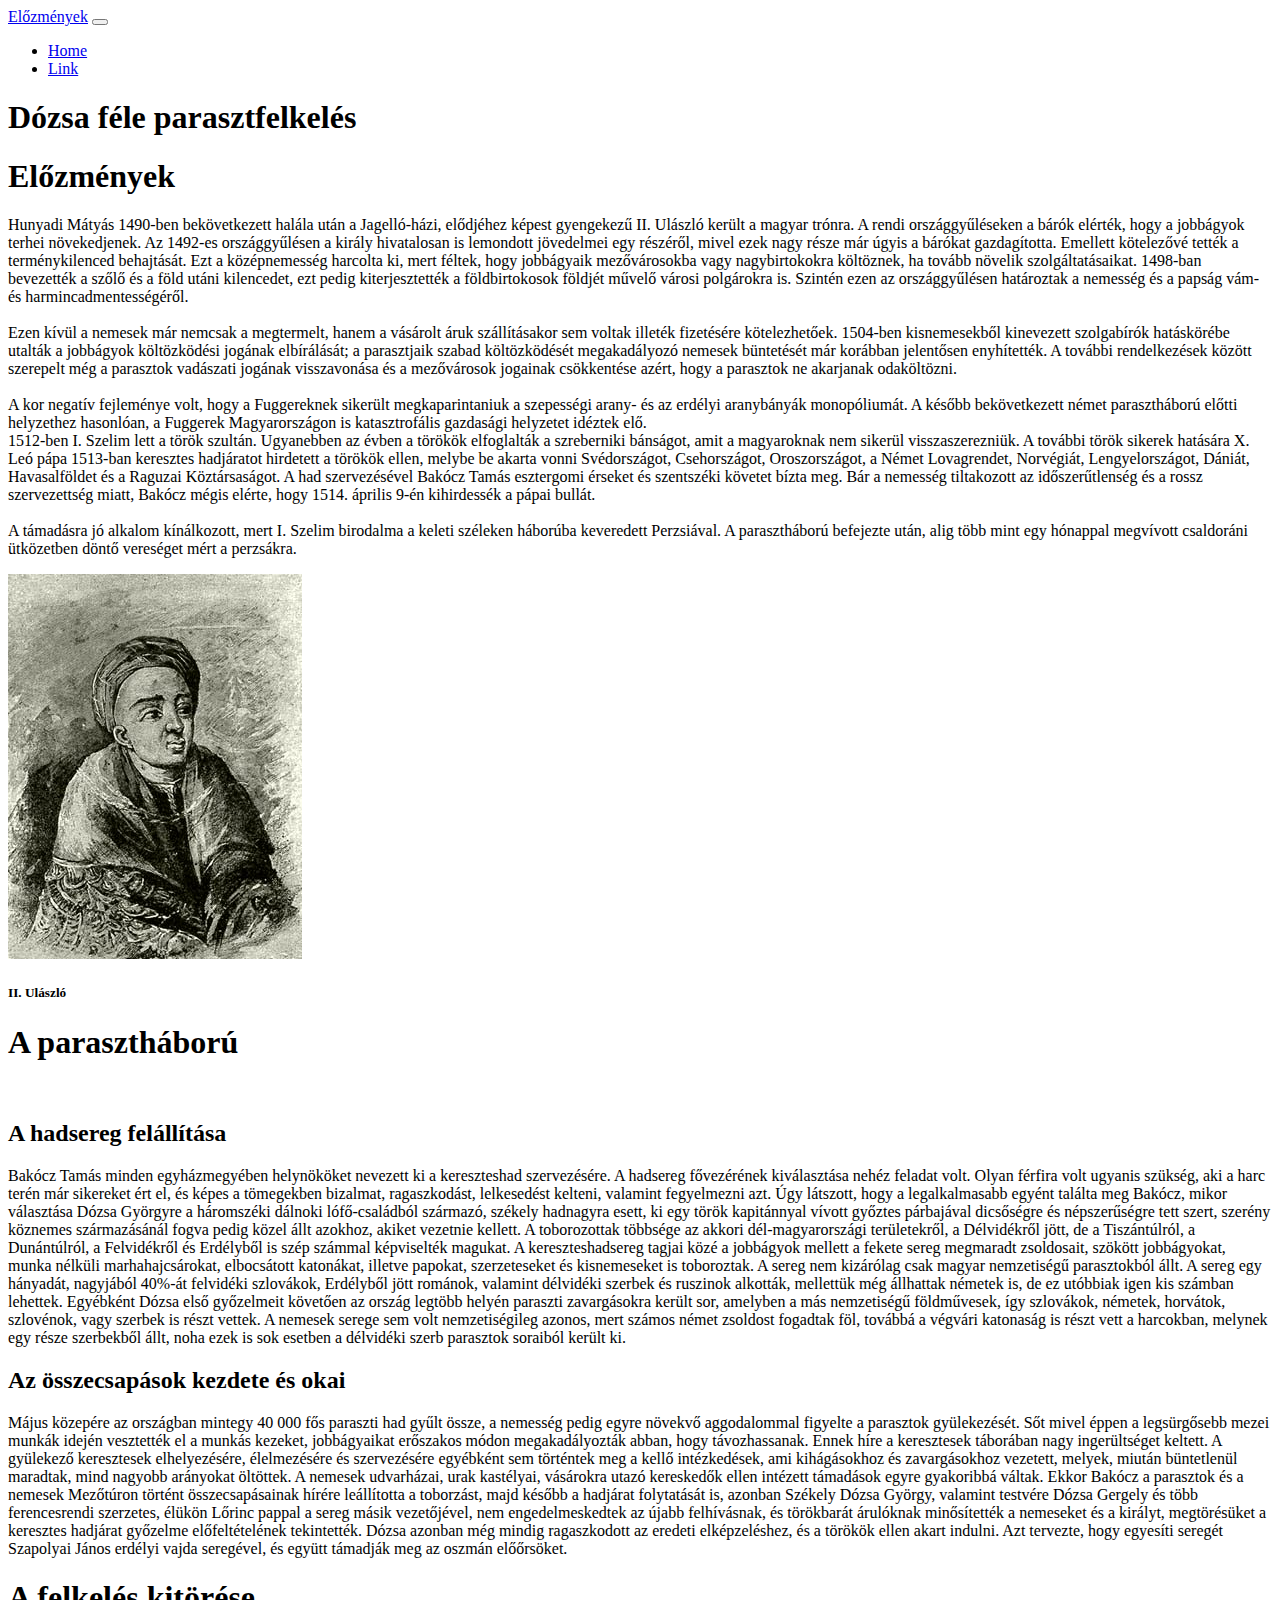
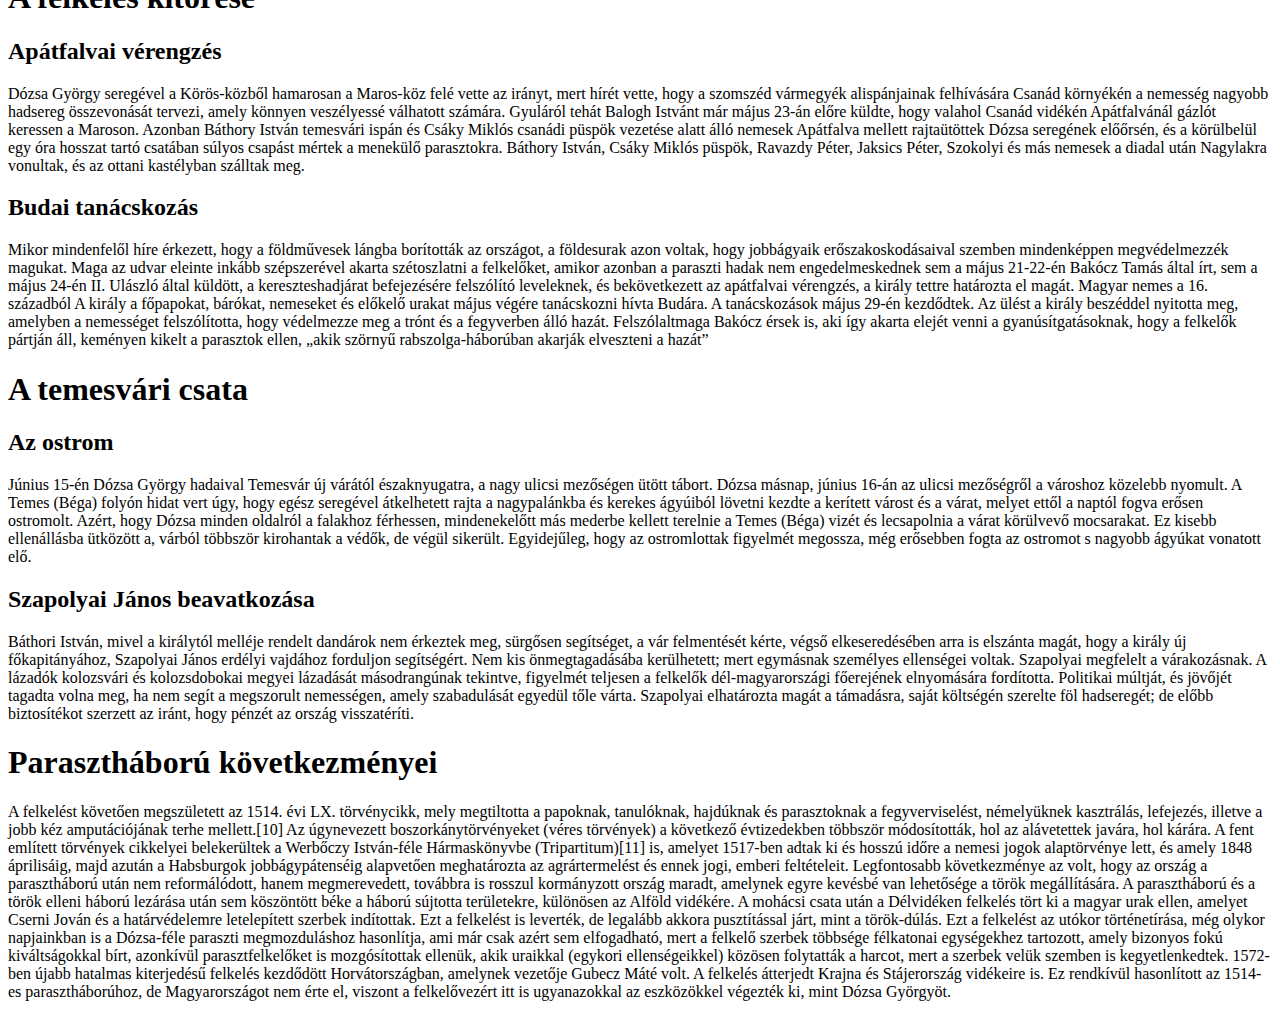
<file: index.html>
<!DOCTYPE html>
<html lang="hu">
<head>
    <meta charset="UTF-8">
    <meta http-equiv="X-UA-Compatible" content="IE=edge">
    <meta name="viewport" content="width=device-width, initial-scale=1.0">
    <title>Dózsa féle parasztfelkelés</title>
    <link href="https://cdn.jsdelivr.net/npm/bootstrap@5.1.3/dist/css/bootstrap.min.css" rel="stylesheet" integrity="sha384-1BmE4kWBq78iYhFldvKuhfTAU6auU8tT94WrHftjDbrCEXSU1oBoqyl2QvZ6jIW3" crossorigin="anonymous">
</head>
<body>
    <div class="container">

        <nav class="navbar navbar-expand-lg navbar-light bg-light">
            <div class="container-fluid">
              <a class="navbar-brand" href="#Előzmények">Előzmények</a>
              <button class="navbar-toggler" type="button" data-bs-toggle="collapse" data-bs-target="#navbarSupportedContent" aria-controls="navbarSupportedContent" aria-expanded="false" aria-label="Toggle navigation">
                <span class="navbar-toggler-icon"></span>
              </button>
              <div class="collapse navbar-collapse" id="navbarSupportedContent">
                <ul class="navbar-nav me-auto mb-2 mb-lg-0">
                  <li class="nav-item">
                    <a class="nav-link active" aria-current="page" href="#">Home</a>
                  </li>
                  <li class="nav-item">
                    <a class="nav-link" href="#">Link</a>
                  </li>
                  
                  
                </ul>
             
              </div>
            </div>
          </nav>

        <h1 class="text-danger">Dózsa féle parasztfelkelés</h1>
        <h1 class="text-primary">Előzmények</h1>
        <div class=" text-dark">
            <p>Hunyadi Mátyás 1490-ben bekövetkezett halála után a Jagelló-házi, elődjéhez képest gyengekezű II. Ulászló került a magyar trónra. A rendi országgyűléseken a bárók elérték, hogy a jobbágyok terhei növekedjenek. Az 1492-es országgyűlésen a király hivatalosan is lemondott jövedelmei egy részéről, mivel ezek nagy része már úgyis a bárókat gazdagította. Emellett kötelezővé tették a terménykilenced behajtását. Ezt a középnemesség harcolta ki, mert féltek, hogy jobbágyaik mezővárosokba vagy nagybirtokokra költöznek, ha tovább növelik szolgáltatásaikat. 1498-ban bevezették a szőlő és a föld utáni kilencedet, ezt pedig kiterjesztették a földbirtokosok földjét művelő városi polgárokra is. Szintén ezen az országgyűlésen határoztak a nemesség és a papság vám- és harmincadmentességéről. <br> <br>
                Ezen kívül a nemesek már nemcsak a megtermelt, hanem a vásárolt áruk szállításakor sem voltak illeték fizetésére kötelezhetőek. 1504-ben kisnemesekből kinevezett szolgabírók hatáskörébe utalták a jobbágyok költözködési jogának elbírálását; a parasztjaik szabad költözködését megakadályozó nemesek büntetését már korábban jelentősen enyhítették. A további rendelkezések között szerepelt még a parasztok vadászati jogának visszavonása és a mezővárosok jogainak csökkentése azért, hogy a parasztok ne akarjanak odaköltözni.<br> <br>                
                A kor negatív fejleménye volt, hogy a Fuggereknek sikerült megkaparintaniuk a szepességi arany- és az erdélyi aranybányák monopóliumát. A később bekövetkezett német parasztháború előtti helyzethez hasonlóan, a Fuggerek Magyarországon is katasztrofális gazdasági helyzetet idéztek elő.<br>                
                1512-ben I. Szelim lett a török szultán. Ugyanebben az évben a törökök elfoglalták a szreberniki bánságot, amit a magyaroknak nem sikerül visszaszerezniük. A további török sikerek hatására X. Leó pápa 1513-ban keresztes hadjáratot hirdetett a törökök ellen, melybe be akarta vonni Svédországot, Csehországot, Oroszországot, a Német Lovagrendet, Norvégiát, Lengyelországot, Dániát, Havasalföldet és a Raguzai Köztársaságot. A had szervezésével Bakócz Tamás esztergomi érseket és szentszéki követet bízta meg. Bár a nemesség tiltakozott az időszerűtlenség és a rossz szervezettség miatt, Bakócz mégis elérte, hogy 1514. április 9-én kihirdessék a pápai bullát. <br> <br>
                A támadásra jó alkalom kínálkozott, mert I. Szelim birodalma a keleti széleken háborúba keveredett Perzsiával. A parasztháború befejezte után, alig több mint egy hónappal megvívott csaldoráni ütközetben döntő vereséget mért a perzsákra. </p>
        
                <div class="card" style="width: 18rem;">
                    <img src="II.Ulászló.jpg" class="card-img-top rounded float-start" alt="...">
                    <div class="card-body">
                      <h5 class="card-title ">II. Ulászló</h5>
                    </div>
                  </div>
            </div>

    <div class="text-light">
       <h1 class="text-success">A parasztháború</h1> <br> 

        <h2 class="text-danger">A hadsereg felállítása</h2>

        <p class="text-dark">Bakócz Tamás minden egyházmegyében helynököket nevezett ki a kereszteshad szervezésére. A hadsereg fővezérének kiválasztása nehéz feladat volt. Olyan férfira volt ugyanis szükség, aki a harc terén már sikereket ért el, és képes a tömegekben bizalmat, ragaszkodást, lelkesedést kelteni, valamint fegyelmezni azt. Úgy látszott, hogy a legalkalmasabb egyént találta meg Bakócz, mikor választása Dózsa Györgyre a háromszéki dálnoki lófő-családból származó, székely hadnagyra esett, ki egy török kapitánnyal vívott győztes párbajával dicsőségre és népszerűségre tett szert, szerény köznemes származásánál fogva pedig közel állt azokhoz, akiket vezetnie kellett. A toborozottak többsége az akkori dél-magyarországi területekről, a Délvidékről jött, de a Tiszántúlról, a Dunántúlról, a Felvidékről és Erdélyből is szép számmal képviselték magukat. A kereszteshadsereg tagjai közé a jobbágyok mellett a fekete sereg megmaradt zsoldosait, szökött jobbágyokat, munka nélküli marhahajcsárokat, elbocsátott katonákat, illetve papokat, szerzeteseket és kisnemeseket is toboroztak.

            A sereg nem kizárólag csak magyar nemzetiségű parasztokból állt. A sereg egy hányadát, nagyjából 40%-át felvidéki szlovákok, Erdélyből jött románok, valamint délvidéki szerbek és ruszinok alkották, mellettük még állhattak németek is, de ez utóbbiak igen kis számban lehettek. Egyébként Dózsa első győzelmeit követően az ország legtöbb helyén paraszti zavargásokra került sor, amelyben a más nemzetiségű földművesek, így szlovákok, németek, horvátok, szlovénok, vagy szerbek is részt vettek. A nemesek serege sem volt nemzetiségileg azonos, mert számos német zsoldost fogadtak föl, továbbá a végvári katonaság is részt vett a harcokban, melynek egy része szerbekből állt, noha ezek is sok esetben a délvidéki szerb parasztok soraiból került ki.</p>
    </div>

    <div class="text-primary">
        <h2>Az összecsapások kezdete és okai</h2>

        <p class="text-dark">Május közepére az országban mintegy 40 000 fős paraszti had gyűlt össze, a nemesség pedig egyre növekvő aggodalommal figyelte a parasztok gyülekezését. Sőt mivel éppen a legsürgősebb mezei munkák idején vesztették el a munkás kezeket, jobbágyaikat erőszakos módon megakadályozták abban, hogy távozhassanak. Ennek híre a keresztesek táborában nagy ingerültséget keltett.

            A gyülekező keresztesek elhelyezésére, élelmezésére és szervezésére egyébként sem történtek meg a kellő intézkedések, ami kihágásokhoz és zavargásokhoz vezetett, melyek, miután büntetlenül maradtak, mind nagyobb arányokat öltöttek. A nemesek udvarházai, urak kastélyai, vásárokra utazó kereskedők ellen intézett támadások egyre gyakoribbá váltak. Ekkor Bakócz a parasztok és a nemesek Mezőtúron történt összecsapásainak hírére leállította a toborzást, majd később a hadjárat folytatását is, azonban Székely Dózsa György, valamint testvére Dózsa Gergely és több ferencesrendi szerzetes, élükön Lőrinc pappal a sereg másik vezetőjével, nem engedelmeskedtek az újabb felhívásnak, és törökbarát árulóknak minősítették a nemeseket és a királyt, megtörésüket a keresztes hadjárat győzelme előfeltételének tekintették. Dózsa azonban még mindig ragaszkodott az eredeti elképzeléshez, és a törökök ellen akart indulni. Azt tervezte, hogy egyesíti seregét Szapolyai János erdélyi vajda seregével, és együtt támadják meg az oszmán előőrsöket.</p>
    </div>
    
    <div>
        <h1 class="text-danger">A felkelés kitörése</h1>
        
        <h2>Apátfalvai vérengzés</h2>

        <p>Dózsa György seregével a Körös-közből hamarosan a Maros-köz felé vette az irányt, mert hírét vette, hogy a szomszéd vármegyék alispánjainak felhívására Csanád környékén a nemesség nagyobb hadsereg összevonását tervezi, amely könnyen veszélyessé válhatott számára. Gyuláról tehát Balogh Istvánt már május 23-án előre küldte, hogy valahol Csanád vidékén Apátfalvánál gázlót keressen a Maroson. Azonban Báthory István temesvári ispán és Csáky Miklós csanádi püspök vezetése alatt álló nemesek Apátfalva mellett rajtaütöttek Dózsa seregének előőrsén, és a körülbelül egy óra hosszat tartó csatában súlyos csapást mértek a menekülő parasztokra. Báthory István, Csáky Miklós püspök, Ravazdy Péter, Jaksics Péter, Szokolyi és más nemesek a diadal után Nagylakra vonultak, és az ottani kastélyban szálltak meg.</p>
    
        <h2 class="text-success">Budai tanácskozás</h2>

        <p>Mikor mindenfelől híre érkezett, hogy a földművesek lángba borították az országot, a földesurak azon voltak, hogy jobbágyaik erőszakoskodásaival szemben mindenképpen megvédelmezzék magukat. Maga az udvar eleinte inkább szépszerével akarta szétoszlatni a felkelőket, amikor azonban a paraszti hadak nem engedelmeskednek sem a május 21-22-én Bakócz Tamás által írt, sem a május 24-én II. Ulászló által küldött, a kereszteshadjárat befejezésére felszólító leveleknek, és bekövetkezett az apátfalvai vérengzés, a király tettre határozta el magát.

        Magyar nemes a 16. századból
        A király a főpapokat, bárókat, nemeseket és előkelő urakat május végére tanácskozni hívta Budára. A tanácskozások május 29-én kezdődtek. Az ülést a király beszéddel nyitotta meg, amelyben a nemességet felszólította, hogy védelmezze meg a trónt és a fegyverben álló hazát. Felszólaltmaga Bakócz érsek is, aki így akarta elejét venni a gyanúsítgatásoknak, hogy a felkelők pártján áll, keményen kikelt a parasztok ellen, „akik szörnyű rabszolga-háborúban akarják elveszteni a hazát”</p>
    </div>

    <div class="">
        <h1 class="text-warning">A temesvári csata</h1>
        
        <h2>Az ostrom</h2>

        <p class="text-dark">Június 15-én Dózsa György hadaival Temesvár új várától északnyugatra, a nagy ulicsi mezőségen ütött tábort. Dózsa másnap, június 16-án az ulicsi mezőségről a városhoz közelebb nyomult. A Temes (Béga) folyón hidat vert úgy, hogy egész seregével átkelhetett rajta a nagypalánkba és kerekes ágyúiból lövetni kezdte a kerített várost és a várat, melyet ettől a naptól fogva erősen ostromolt. Azért, hogy Dózsa minden oldalról a falakhoz férhessen, mindenekelőtt más mederbe kellett terelnie a Temes (Béga) vizét és lecsapolnia a várat körülvevő mocsarakat. Ez kisebb ellenállásba ütközött a, várból többször kirohantak a védők, de végül sikerült. Egyidejűleg, hogy az ostromlottak figyelmét megossza, még erősebben fogta az ostromot s nagyobb ágyúkat vonatott elő.</p>
    
        <h2>Szapolyai János beavatkozása</h2>
    
        <p>Báthori István, mivel a királytól melléje rendelt dandárok nem érkeztek meg, sürgősen segítséget, a vár felmentését kérte, végső elkeseredésében arra is elszánta magát, hogy a király új főkapitányához, Szapolyai János erdélyi vajdához forduljon segítségért. Nem kis önmegtagadásába kerülhetett; mert egymásnak személyes ellenségei voltak.

            Szapolyai megfelelt a várakozásnak. A lázadók kolozsvári és kolozsdobokai megyei lázadását másodrangúnak tekintve, figyelmét teljesen a felkelők dél-magyarországi főerejének elnyomására fordította. Politikai múltját, és jövőjét tagadta volna meg, ha nem segít a megszorult nemességen, amely szabadulását egyedül tőle várta. Szapolyai elhatározta magát a támadásra, saját költségén szerelte föl hadseregét; de előbb biztosítékot szerzett az iránt, hogy pénzét az ország visszatéríti.</p>

    </div>

    <div>
        <h1>Parasztháború következményei</h1>
    
        <p>A felkelést követően megszületett az 1514. évi LX. törvénycikk, mely megtiltotta a papoknak, tanulóknak, hajdúknak és parasztoknak a fegyverviselést, némelyüknek kasztrálás, lefejezés, illetve a jobb kéz amputációjának terhe mellett.[10]

            Az úgynevezett boszorkánytörvényeket (véres törvények) a következő évtizedekben többször módosították, hol az alávetettek javára, hol kárára. A fent említett törvények cikkelyei belekerültek a Werbőczy István-féle Hármaskönyvbe (Tripartitum)[11] is, amelyet 1517-ben adtak ki és hosszú időre a nemesi jogok alaptörvénye lett, és amely 1848 áprilisáig, majd azután a Habsburgok jobbágypátenséig alapvetően meghatározta az agrártermelést és ennek jogi, emberi feltételeit.
            
            Legfontosabb következménye az volt, hogy az ország a parasztháború után nem reformálódott, hanem megmerevedett, továbbra is rosszul kormányzott ország maradt, amelynek egyre kevésbé van lehetősége a török megállítására.
            
            A parasztháború és a török elleni háború lezárása után sem köszöntött béke a háború sújtotta területekre, különösen az Alföld vidékére. A mohácsi csata után a Délvidéken felkelés tört ki a magyar urak ellen, amelyet Cserni Jován és a határvédelemre letelepített szerbek indítottak. Ezt a felkelést is leverték, de legalább akkora pusztítással járt, mint a török-dúlás. Ezt a felkelést az utókor történetírása, még olykor napjainkban is a Dózsa-féle paraszti megmozduláshoz hasonlítja, ami már csak azért sem elfogadható, mert a felkelő szerbek többsége félkatonai egységekhez tartozott, amely bizonyos fokú kiváltságokkal bírt, azonkívül parasztfelkelőket is mozgósítottak ellenük, akik uraikkal (egykori ellenségeikkel) közösen folytatták a harcot, mert a szerbek velük szemben is kegyetlenkedtek.
            
            1572-ben újabb hatalmas kiterjedésű felkelés kezdődött Horvátországban, amelynek vezetője Gubecz Máté volt. A felkelés átterjedt Krajna és Stájerország vidékeire is. Ez rendkívül hasonlított az 1514-es parasztháborúhoz, de Magyarországot nem érte el, viszont a felkelővezért itt is ugyanazokkal az eszközökkel végezték ki, mint Dózsa Györgyöt.</p>
    
    </div>

    </div>
</body>
</html>
</file>
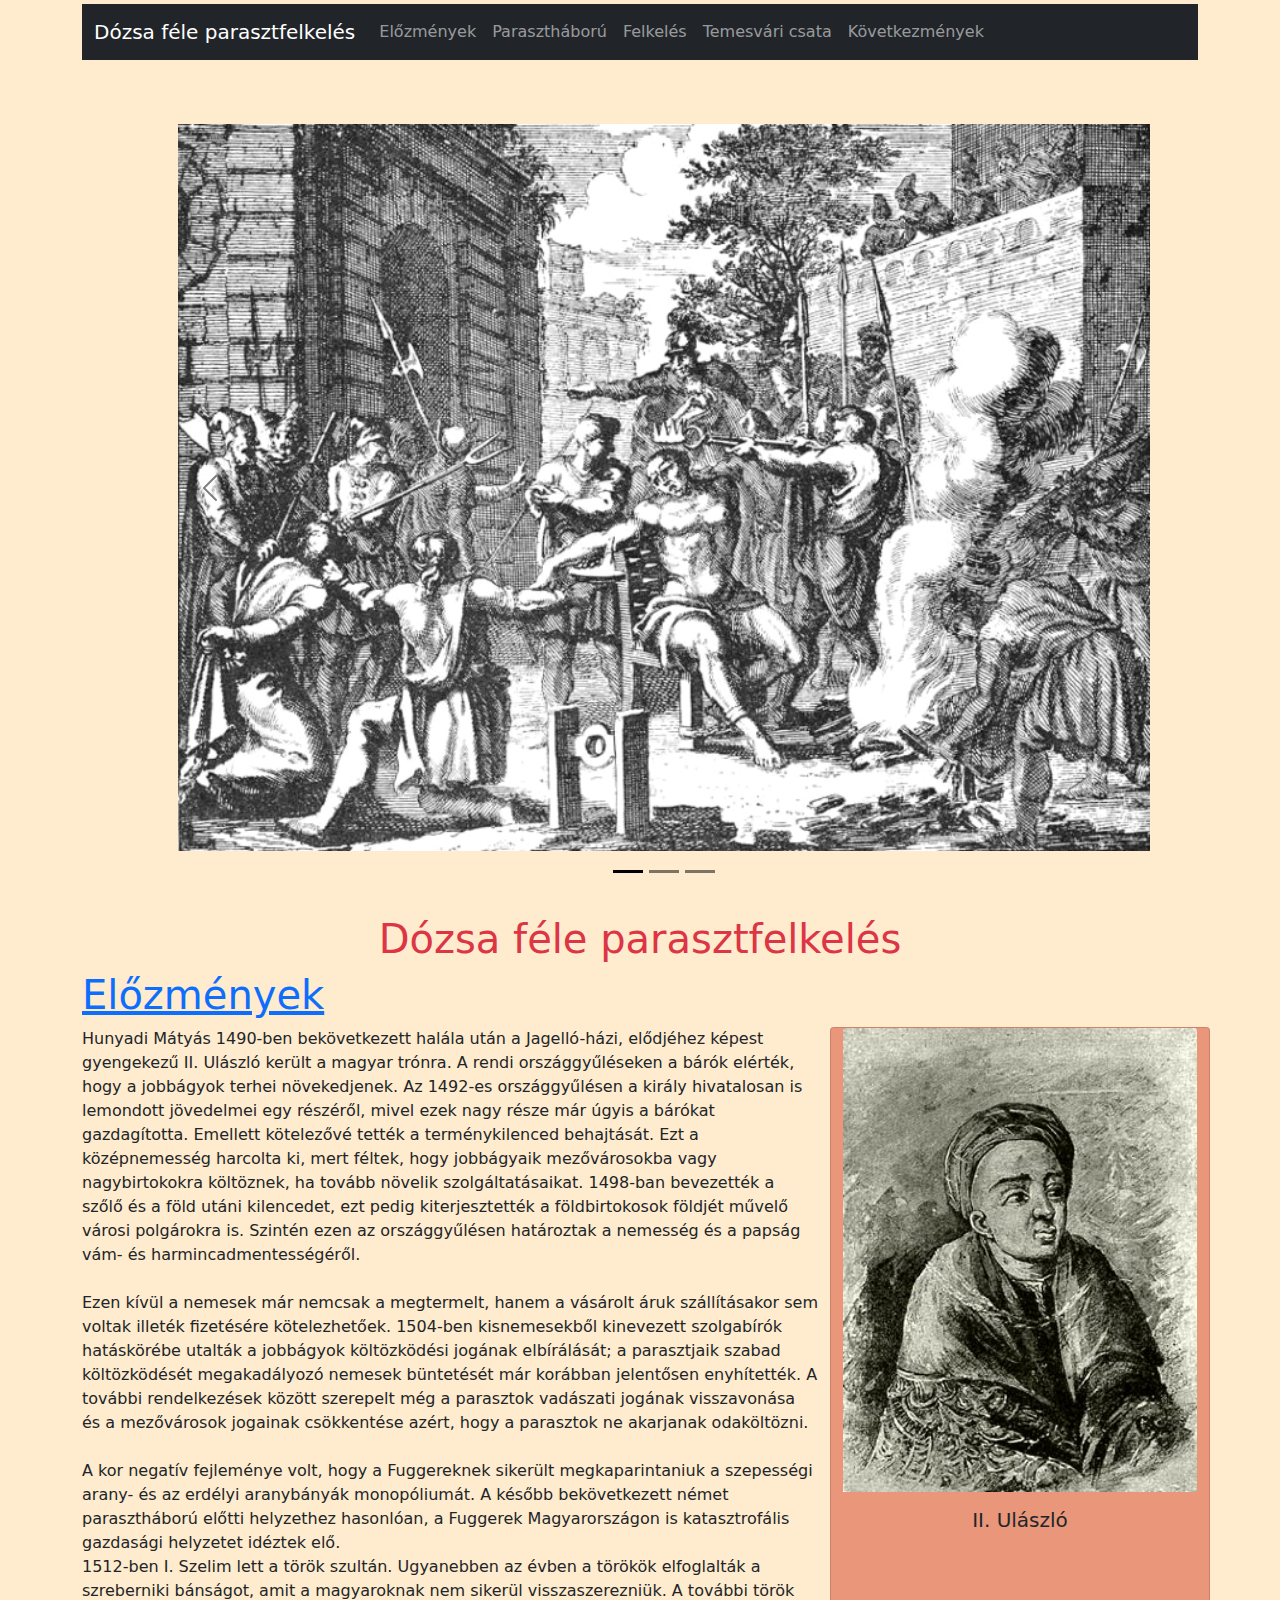
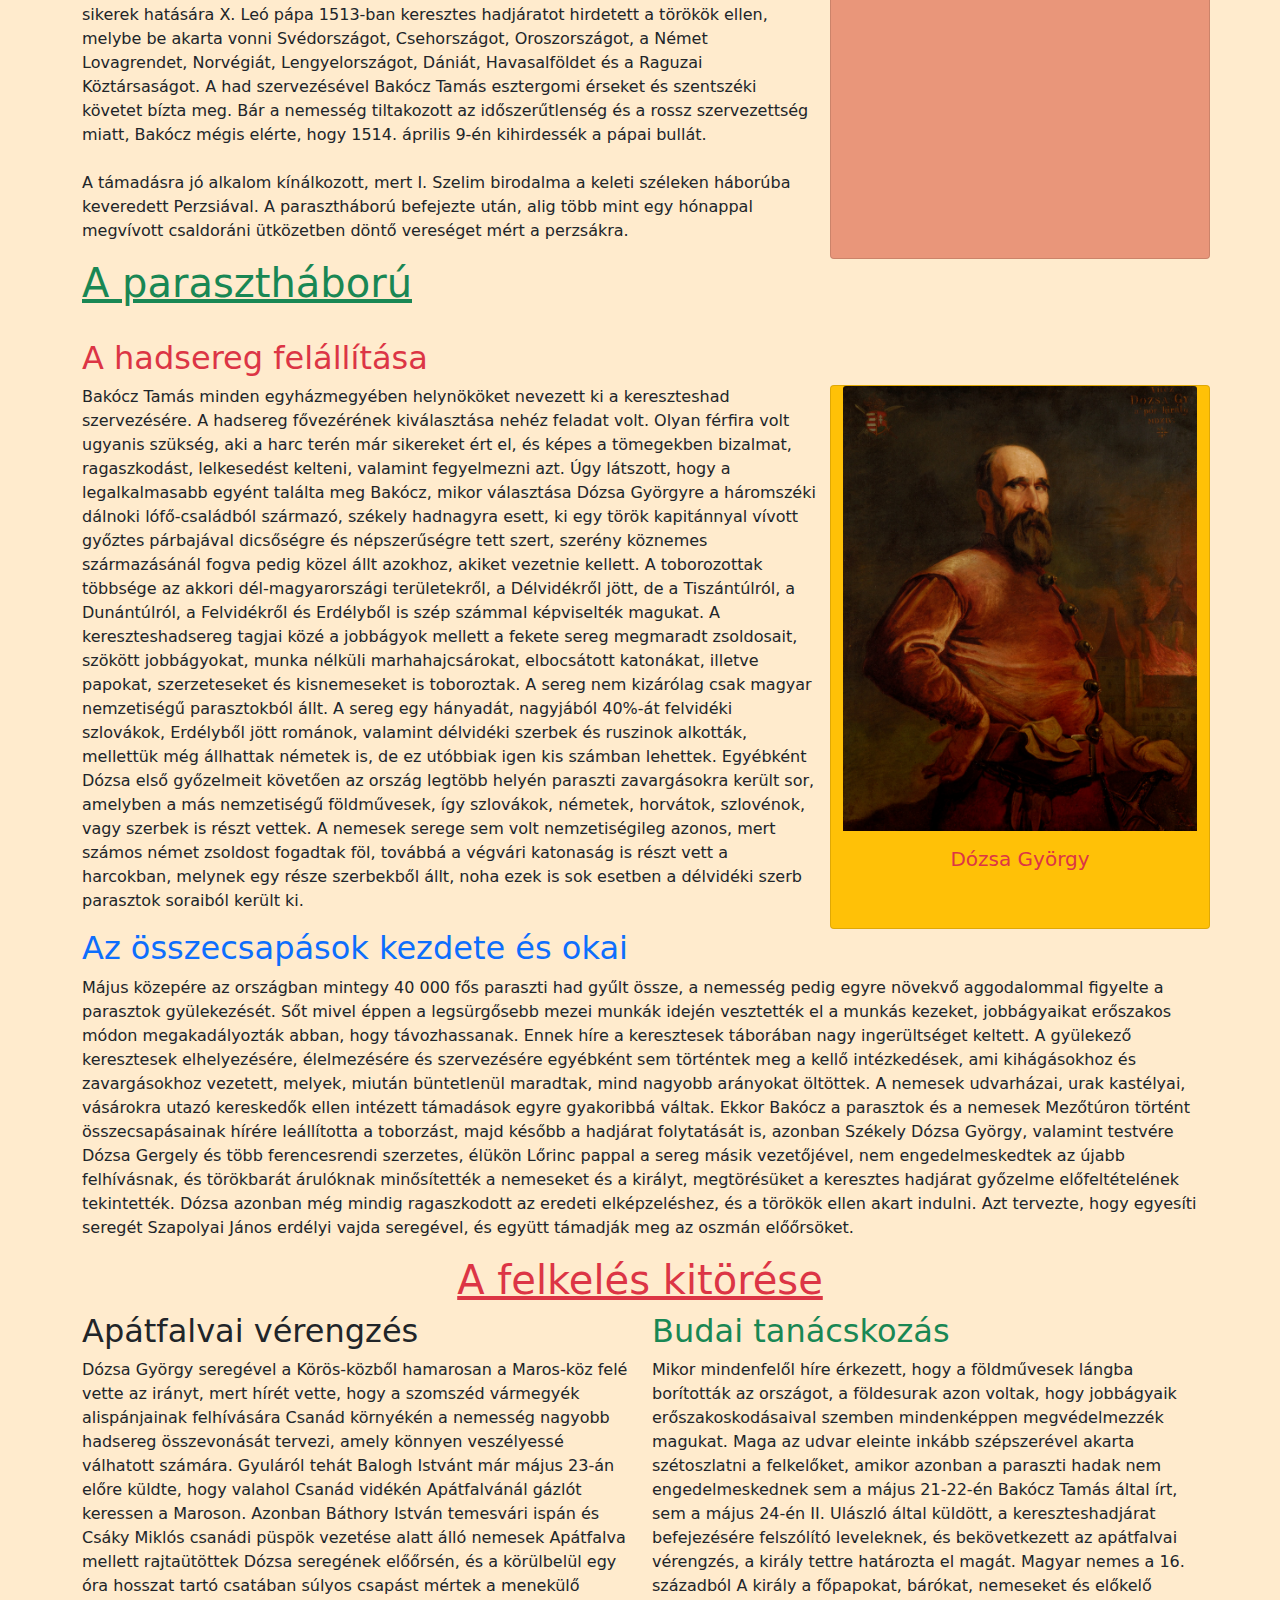
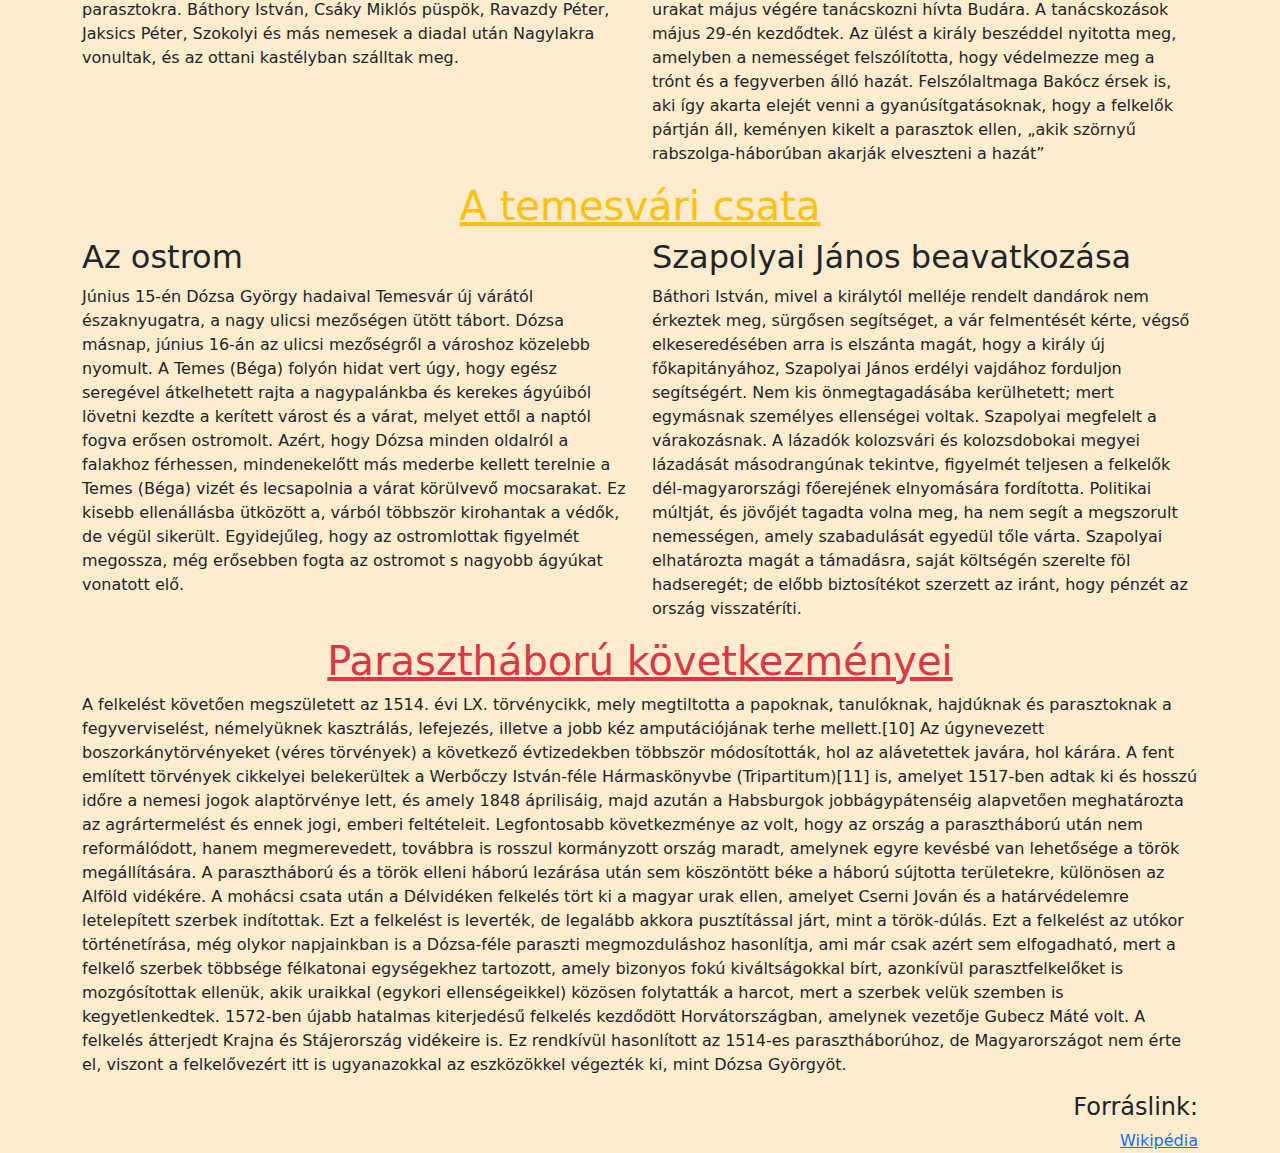
<file: bootstrapprojekt-main/index.html>
<!DOCTYPE html>
<html lang="hu">
<head>
    <meta charset="UTF-8">
    <meta http-equiv="X-UA-Compatible" content="IE=edge">
    <meta name="viewport" content="width=device-width, initial-scale=1.0">
    <title>Dózsa féle parasztfelkelés</title>
    <link rel="stylesheet" href="dist/bootstrap/css/bootstrap.min.css">
    <link rel="stylesheet" href="style.css">
</head>
<body>
    <div class="container">

      <nav class="navbar navbar-expand-lg navbar-dark bg-dark mt-1 ">
        <div class="container-fluid">
          <a class="navbar-brand" href="#dozsa">Dózsa féle parasztfelkelés</a>
          <button class="navbar-toggler" type="button" data-bs-toggle="collapse" data-bs-target="#navbarNav" aria-controls="navbarNav" aria-expanded="false" aria-label="Toggle navigation">
            <span class="navbar-toggler-icon"></span>
          </button>
          <div class="collapse navbar-collapse" id="navbarNav">
            <ul class="navbar-nav">
              <li class="nav-item">
                <a class="nav-link" href="#elozmenyek">Előzmények</a>
              </li>
              <li class="nav-item">
                <a class="nav-link" href="#paraszthaboru">Parasztháború</a>
              </li>
              <li class="nav-item">
                <a class="nav-link" href="#felkeles">Felkelés</a>
              </li>
              <li class="nav-item">
                <a class="nav-link" href="#temesvar">Temesvári csata</a>
              </li>
              <li class="nav-item">
                <a class="nav-link" href="#kovetkezmeny">Következmények</a>
              </li>
            </ul>
          </div>
        </div>
      </nav>

      <div id="lapozgato" class="carousel carousel-dark slide text-center my-3 ms-5 p-5" data-bs-ride="carousel">
        <div class="carousel-indicators ">
          <button type="button" data-bs-target="#lapozgato" data-bs-slide-to="0" class="active" aria-current="true" aria-label="Slide 1"></button>
          <button type="button" data-bs-target="#lapozgato" data-bs-slide-to="1" aria-label="Slide 2"></button>
          <button type="button" data-bs-target="#lapozgato" data-bs-slide-to="2" aria-label="Slide 3"></button>
        </div>
        <div class="carousel-inner">
          <div class="carousel-item active">
            <img src="kep2.jpg" class="d-block w-100" alt="">
          </div>
          <div class="carousel-item">
            <img src="kep3.jpg" class="d-block w-100" alt="">
          </div>
          <div class="carousel-item">
            <img src="kep4.jpg" class="d-block w-100" alt="">
          </div>
        </div>
        <button class="carousel-control-prev" type="button" data-bs-target="#lapozgato" data-bs-slide="prev">
          <span class="carousel-control-prev-icon" aria-hidden="true"></span>
          <span class="visually-hidden">Previous</span>
        </button>
        <button class="carousel-control-next" type="button" data-bs-target="#lapozgato" data-bs-slide="next">
          <span class="carousel-control-next-icon" aria-hidden="true"></span>
          <span class="visually-hidden">Next</span>
        </button>
      </div>
      
      <h1 id="dozsa" class="text-danger text-center">Dózsa féle parasztfelkelés</h1>
        
        <section class="">
        <h1 id="elozmenyek" class="text-primary text-decoration-underline">Előzmények</h1>
        
          <div class="row">
          <div class="col-lg-8">
          <p>Hunyadi Mátyás 1490-ben bekövetkezett halála után a Jagelló-házi, elődjéhez képest gyengekezű II. Ulászló került a magyar trónra. A rendi országgyűléseken a bárók elérték, hogy a jobbágyok terhei növekedjenek. Az 1492-es országgyűlésen a király hivatalosan is lemondott jövedelmei egy részéről, mivel ezek nagy része már úgyis a bárókat gazdagította. Emellett kötelezővé tették a terménykilenced behajtását. Ezt a középnemesség harcolta ki, mert féltek, hogy jobbágyaik mezővárosokba vagy nagybirtokokra költöznek, ha tovább növelik szolgáltatásaikat. 1498-ban bevezették a szőlő és a föld utáni kilencedet, ezt pedig kiterjesztették a földbirtokosok földjét művelő városi polgárokra is. Szintén ezen az országgyűlésen határoztak a nemesség és a papság vám- és harmincadmentességéről. <br> <br>
            Ezen kívül a nemesek már nemcsak a megtermelt, hanem a vásárolt áruk szállításakor sem voltak illeték fizetésére kötelezhetőek. 1504-ben kisnemesekből kinevezett szolgabírók hatáskörébe utalták a jobbágyok költözködési jogának elbírálását; a parasztjaik szabad költözködését megakadályozó nemesek büntetését már korábban jelentősen enyhítették. A további rendelkezések között szerepelt még a parasztok vadászati jogának visszavonása és a mezővárosok jogainak csökkentése azért, hogy a parasztok ne akarjanak odaköltözni.<br> <br>                
            A kor negatív fejleménye volt, hogy a Fuggereknek sikerült megkaparintaniuk a szepességi arany- és az erdélyi aranybányák monopóliumát. A később bekövetkezett német parasztháború előtti helyzethez hasonlóan, a Fuggerek Magyarországon is katasztrofális gazdasági helyzetet idéztek elő.<br>                
            1512-ben I. Szelim lett a török szultán. Ugyanebben az évben a törökök elfoglalták a szreberniki bánságot, amit a magyaroknak nem sikerül visszaszerezniük. A további török sikerek hatására X. Leó pápa 1513-ban keresztes hadjáratot hirdetett a törökök ellen, melybe be akarta vonni Svédországot, Csehországot, Oroszországot, a Német Lovagrendet, Norvégiát, Lengyelországot, Dániát, Havasalföldet és a Raguzai Köztársaságot. A had szervezésével Bakócz Tamás esztergomi érseket és szentszéki követet bízta meg. Bár a nemesség tiltakozott az időszerűtlenség és a rossz szervezettség miatt, Bakócz mégis elérte, hogy 1514. április 9-én kihirdessék a pápai bullát. <br> <br>
            A támadásra jó alkalom kínálkozott, mert I. Szelim birodalma a keleti széleken háborúba keveredett Perzsiával. A parasztháború befejezte után, alig több mint egy hónappal megvívott csaldoráni ütközetben döntő vereséget mért a perzsákra. </p>

          </div>

          <div class="card col-lg-4 ulaszlo">
            <img src="kep1.jpg" class="card-img-top float-end" alt="...">
            <div class="card-body">
              <h5 class="card-title text-center">II. Ulászló</h5>
            </div>
          </div>
          </div>
          </section>

    <div class="text-light">
       <h1 id="paraszthaboru" class="text-success text-decoration-underline">A parasztháború</h1> <br> 

        <h2 class="text-danger">A hadsereg felállítása</h2>

        <div class="row">

        <p class="text-dark col-lg-8">Bakócz Tamás minden egyházmegyében helynököket nevezett ki a kereszteshad szervezésére. A hadsereg fővezérének kiválasztása nehéz feladat volt. Olyan férfira volt ugyanis szükség, aki a harc terén már sikereket ért el, és képes a tömegekben bizalmat, ragaszkodást, lelkesedést kelteni, valamint fegyelmezni azt. Úgy látszott, hogy a legalkalmasabb egyént találta meg Bakócz, mikor választása Dózsa Györgyre a háromszéki dálnoki lófő-családból származó, székely hadnagyra esett, ki egy török kapitánnyal vívott győztes párbajával dicsőségre és népszerűségre tett szert, szerény köznemes származásánál fogva pedig közel állt azokhoz, akiket vezetnie kellett. A toborozottak többsége az akkori dél-magyarországi területekről, a Délvidékről jött, de a Tiszántúlról, a Dunántúlról, a Felvidékről és Erdélyből is szép számmal képviselték magukat. A kereszteshadsereg tagjai közé a jobbágyok mellett a fekete sereg megmaradt zsoldosait, szökött jobbágyokat, munka nélküli marhahajcsárokat, elbocsátott katonákat, illetve papokat, szerzeteseket és kisnemeseket is toboroztak.

            A sereg nem kizárólag csak magyar nemzetiségű parasztokból állt. A sereg egy hányadát, nagyjából 40%-át felvidéki szlovákok, Erdélyből jött románok, valamint délvidéki szerbek és ruszinok alkották, mellettük még állhattak németek is, de ez utóbbiak igen kis számban lehettek. Egyébként Dózsa első győzelmeit követően az ország legtöbb helyén paraszti zavargásokra került sor, amelyben a más nemzetiségű földművesek, így szlovákok, németek, horvátok, szlovénok, vagy szerbek is részt vettek. A nemesek serege sem volt nemzetiségileg azonos, mert számos német zsoldost fogadtak föl, továbbá a végvári katonaság is részt vett a harcokban, melynek egy része szerbekből állt, noha ezek is sok esetben a délvidéki szerb parasztok soraiból került ki.</p>
    
            
              <div class="card col-lg-4  bg-warning ";>
                <img src="kep5.jpg" class="card-img-top" alt="">
                <div class="card-body">
                  <h5 class="card-title text-center text-danger">Dózsa György</h5>
                </div>
              </div>
    
          </div>
        </div>
    <div class="text-primary">
        <h2>Az összecsapások kezdete és okai</h2>

        <p class="text-dark">Május közepére az országban mintegy 40 000 fős paraszti had gyűlt össze, a nemesség pedig egyre növekvő aggodalommal figyelte a parasztok gyülekezését. Sőt mivel éppen a legsürgősebb mezei munkák idején vesztették el a munkás kezeket, jobbágyaikat erőszakos módon megakadályozták abban, hogy távozhassanak. Ennek híre a keresztesek táborában nagy ingerültséget keltett.

            A gyülekező keresztesek elhelyezésére, élelmezésére és szervezésére egyébként sem történtek meg a kellő intézkedések, ami kihágásokhoz és zavargásokhoz vezetett, melyek, miután büntetlenül maradtak, mind nagyobb arányokat öltöttek. A nemesek udvarházai, urak kastélyai, vásárokra utazó kereskedők ellen intézett támadások egyre gyakoribbá váltak. Ekkor Bakócz a parasztok és a nemesek Mezőtúron történt összecsapásainak hírére leállította a toborzást, majd később a hadjárat folytatását is, azonban Székely Dózsa György, valamint testvére Dózsa Gergely és több ferencesrendi szerzetes, élükön Lőrinc pappal a sereg másik vezetőjével, nem engedelmeskedtek az újabb felhívásnak, és törökbarát árulóknak minősítették a nemeseket és a királyt, megtörésüket a keresztes hadjárat győzelme előfeltételének tekintették. Dózsa azonban még mindig ragaszkodott az eredeti elképzeléshez, és a törökök ellen akart indulni. Azt tervezte, hogy egyesíti seregét Szapolyai János erdélyi vajda seregével, és együtt támadják meg az oszmán előőrsöket.</p>
    </div>
    
    <div>
        <h1 id="felkeles" class="text-danger text-decoration-underline text-center">A felkelés kitörése</h1>
        
      <div class="row">

        <div class="col-lg-6">
          <h2>Apátfalvai vérengzés</h2>
          <p>Dózsa György seregével a Körös-közből hamarosan a Maros-köz felé vette az irányt, mert hírét vette, hogy a szomszéd vármegyék alispánjainak felhívására Csanád környékén a nemesség nagyobb hadsereg összevonását tervezi, amely könnyen veszélyessé válhatott számára. Gyuláról tehát Balogh Istvánt már május 23-án előre küldte, hogy valahol Csanád vidékén Apátfalvánál gázlót keressen a Maroson. Azonban Báthory István temesvári ispán és Csáky Miklós csanádi püspök vezetése alatt álló nemesek Apátfalva mellett rajtaütöttek Dózsa seregének előőrsén, és a körülbelül egy óra hosszat tartó csatában súlyos csapást mértek a menekülő parasztokra. Báthory István, Csáky Miklós püspök, Ravazdy Péter, Jaksics Péter, Szokolyi és más nemesek a diadal után Nagylakra vonultak, és az ottani kastélyban szálltak meg.</p>
        </div>
    
        <div class="col-lg-6">
          <h2 class="text-success">Budai tanácskozás</h2>
          <p>Mikor mindenfelől híre érkezett, hogy a földművesek lángba borították az országot, a földesurak azon voltak, hogy jobbágyaik erőszakoskodásaival szemben mindenképpen megvédelmezzék magukat. Maga az udvar eleinte inkább szépszerével akarta szétoszlatni a felkelőket, amikor azonban a paraszti hadak nem engedelmeskednek sem a május 21-22-én Bakócz Tamás által írt, sem a május 24-én II. Ulászló által küldött, a kereszteshadjárat befejezésére felszólító leveleknek, és bekövetkezett az apátfalvai vérengzés, a király tettre határozta el magát.
          Magyar nemes a 16. századból
          A király a főpapokat, bárókat, nemeseket és előkelő urakat május végére tanácskozni hívta Budára. A tanácskozások május 29-én kezdődtek. Az ülést a király beszéddel nyitotta meg, amelyben a nemességet felszólította, hogy védelmezze meg a trónt és a fegyverben álló hazát. Felszólaltmaga Bakócz érsek is, aki így akarta elejét venni a gyanúsítgatásoknak, hogy a felkelők pártján áll, keményen kikelt a parasztok ellen, „akik szörnyű rabszolga-háborúban akarják elveszteni a hazát”</p>
        </div>
    </div>

    
        <h1 id="temesvar" class="text-warning text-decoration-underline text-center">A temesvári csata</h1>
    
      <div class="row">    
        
          <div class="col-lg-6">
            <h2>Az ostrom</h2>
            
            <p class="text-dark">Június 15-én Dózsa György hadaival Temesvár új várától északnyugatra, a nagy ulicsi mezőségen ütött tábort. Dózsa másnap, június 16-án az ulicsi mezőségről a városhoz közelebb nyomult. A Temes (Béga) folyón hidat vert úgy, hogy egész seregével átkelhetett rajta a nagypalánkba és kerekes ágyúiból lövetni kezdte a kerített várost és a várat, melyet ettől a naptól fogva erősen ostromolt. Azért, hogy Dózsa minden oldalról a falakhoz férhessen, mindenekelőtt más mederbe kellett terelnie a Temes (Béga) vizét és lecsapolnia a várat körülvevő mocsarakat. Ez kisebb ellenállásba ütközött a, várból többször kirohantak a védők, de végül sikerült. Egyidejűleg, hogy az ostromlottak figyelmét megossza, még erősebben fogta az ostromot s nagyobb ágyúkat vonatott elő.</p>
          </div>
    
        <div class="col-lg-6">
          <h2>Szapolyai János beavatkozása</h2>
          <p>Báthori István, mivel a királytól melléje rendelt dandárok nem érkeztek meg, sürgősen segítséget, a vár felmentését kérte, végső elkeseredésében arra is elszánta magát, hogy a király új főkapitányához, Szapolyai János erdélyi vajdához forduljon segítségért. Nem kis önmegtagadásába kerülhetett; mert egymásnak személyes ellenségei voltak.
             Szapolyai megfelelt a várakozásnak. A lázadók kolozsvári és kolozsdobokai megyei lázadását másodrangúnak tekintve, figyelmét teljesen a felkelők dél-magyarországi főerejének elnyomására fordította. Politikai múltját, és jövőjét tagadta volna meg, ha nem segít a megszorult nemességen, amely szabadulását egyedül tőle várta. Szapolyai elhatározta magát a támadásra, saját költségén szerelte föl hadseregét; de előbb biztosítékot szerzett az iránt, hogy pénzét az ország visszatéríti.</p>
        </div>

    </div>

    <div>
        <h1 id="kovetkezmeny" class="text-danger text-decoration-underline text-center">Parasztháború következményei</h1>
    
        <p>A felkelést követően megszületett az 1514. évi LX. törvénycikk, mely megtiltotta a papoknak, tanulóknak, hajdúknak és parasztoknak a fegyverviselést, némelyüknek kasztrálás, lefejezés, illetve a jobb kéz amputációjának terhe mellett.[10]

            Az úgynevezett boszorkánytörvényeket (véres törvények) a következő évtizedekben többször módosították, hol az alávetettek javára, hol kárára. A fent említett törvények cikkelyei belekerültek a Werbőczy István-féle Hármaskönyvbe (Tripartitum)[11] is, amelyet 1517-ben adtak ki és hosszú időre a nemesi jogok alaptörvénye lett, és amely 1848 áprilisáig, majd azután a Habsburgok jobbágypátenséig alapvetően meghatározta az agrártermelést és ennek jogi, emberi feltételeit.
            
            Legfontosabb következménye az volt, hogy az ország a parasztháború után nem reformálódott, hanem megmerevedett, továbbra is rosszul kormányzott ország maradt, amelynek egyre kevésbé van lehetősége a török megállítására.
            
            A parasztháború és a török elleni háború lezárása után sem köszöntött béke a háború sújtotta területekre, különösen az Alföld vidékére. A mohácsi csata után a Délvidéken felkelés tört ki a magyar urak ellen, amelyet Cserni Jován és a határvédelemre letelepített szerbek indítottak. Ezt a felkelést is leverték, de legalább akkora pusztítással járt, mint a török-dúlás. Ezt a felkelést az utókor történetírása, még olykor napjainkban is a Dózsa-féle paraszti megmozduláshoz hasonlítja, ami már csak azért sem elfogadható, mert a felkelő szerbek többsége félkatonai egységekhez tartozott, amely bizonyos fokú kiváltságokkal bírt, azonkívül parasztfelkelőket is mozgósítottak ellenük, akik uraikkal (egykori ellenségeikkel) közösen folytatták a harcot, mert a szerbek velük szemben is kegyetlenkedtek.
            
            1572-ben újabb hatalmas kiterjedésű felkelés kezdődött Horvátországban, amelynek vezetője Gubecz Máté volt. A felkelés átterjedt Krajna és Stájerország vidékeire is. Ez rendkívül hasonlított az 1514-es parasztháborúhoz, de Magyarországot nem érte el, viszont a felkelővezért itt is ugyanazokkal az eszközökkel végezték ki, mint Dózsa Györgyöt.</p>
    
    </div>

    

    <h4 class="text-end">Forráslink:</h4>

    <a target="_blank" href="https://hu.wikipedia.org/wiki/D%C3%B3zsa_Gy%C3%B6rgy-f%C3%A9le_parasztfelkel%C3%A9s">Wikipédia</a>
  
  </div>

    <script src="https://cdn.jsdelivr.net/npm/bootstrap@5.1.3/dist/js/bootstrap.bundle.min.js" integrity="sha384-ka7Sk0Gln4gmtz2MlQnikT1wXgYsOg+OMhuP+IlRH9sENBO0LRn5q+8nbTov4+1p" crossorigin="anonymous"></script>
</body>
</html>
</file>
<file: bootstrapprojekt-main/style.css>
body {
    background-color: blanchedalmond;
}

.ulaszlo {
    background-color: darksalmon;
}

a:hover {
    color: red;
}

a {
    float: right;
}
</file>
